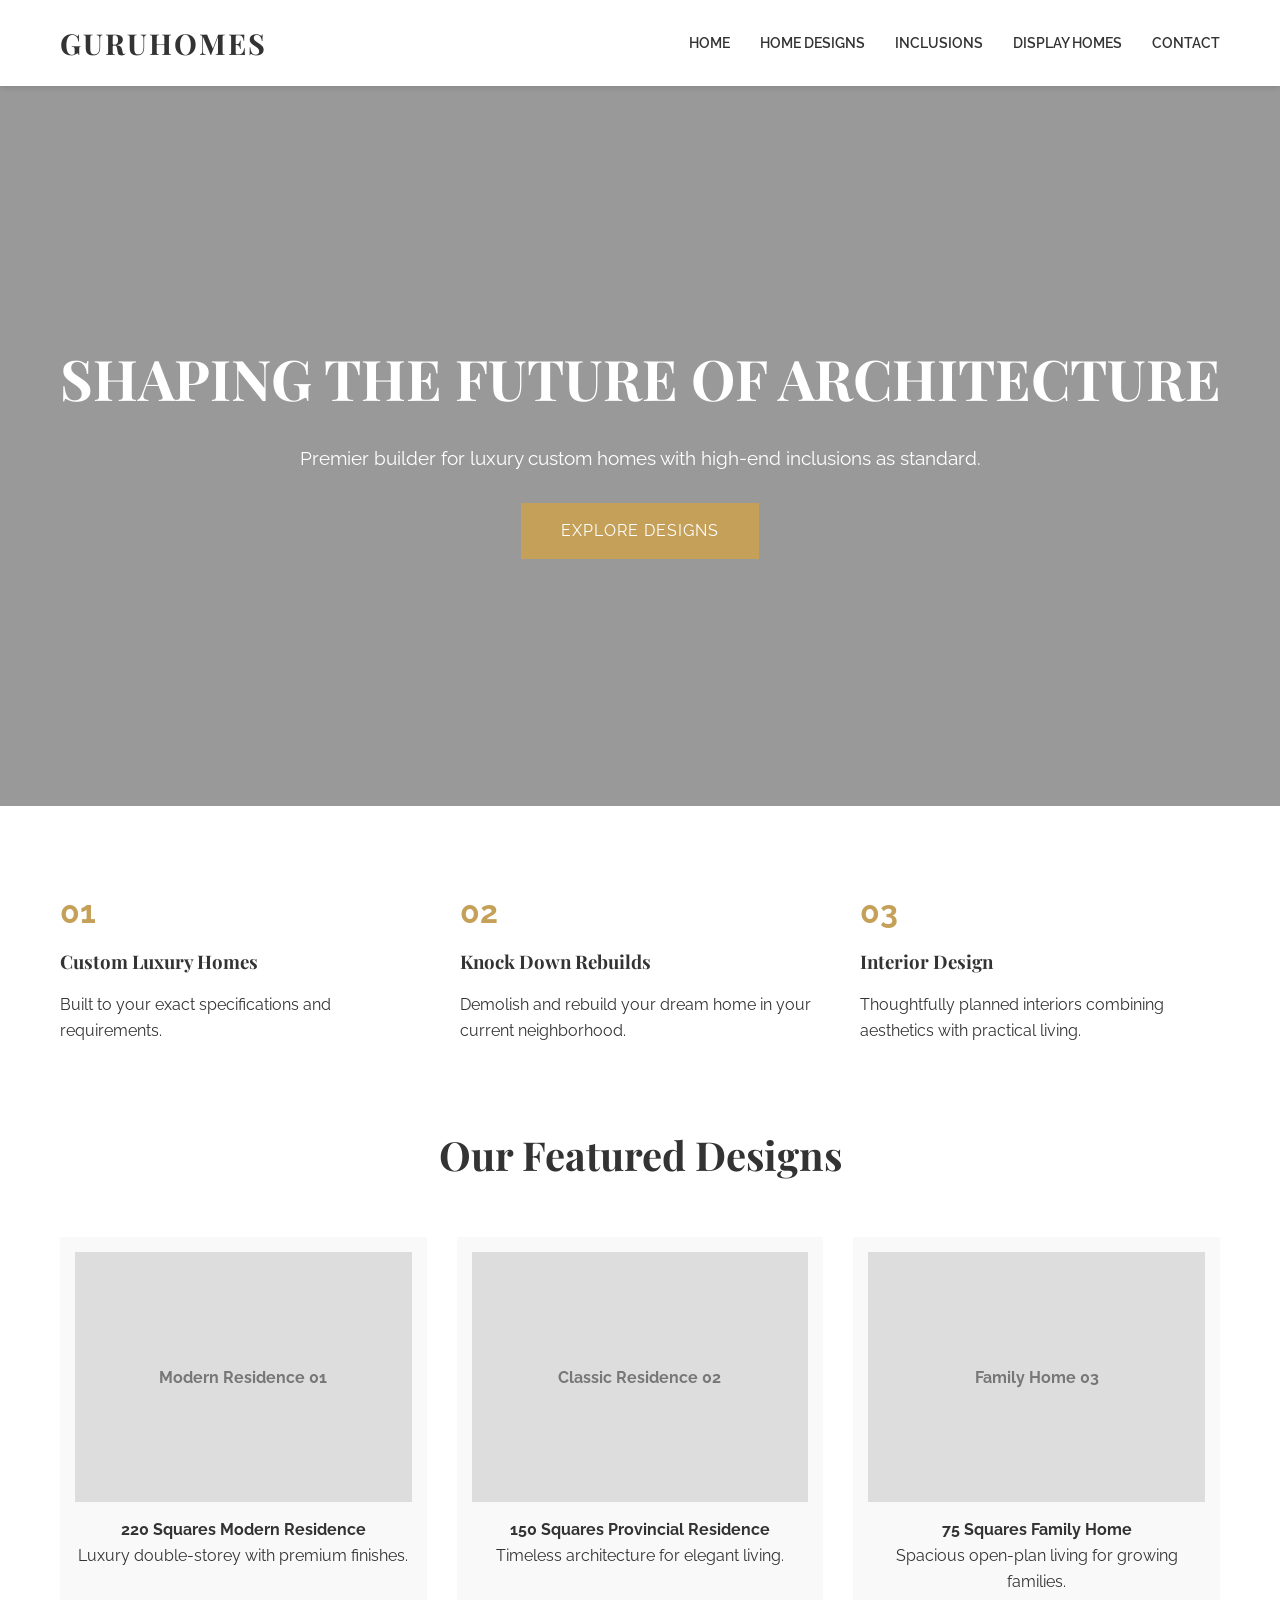
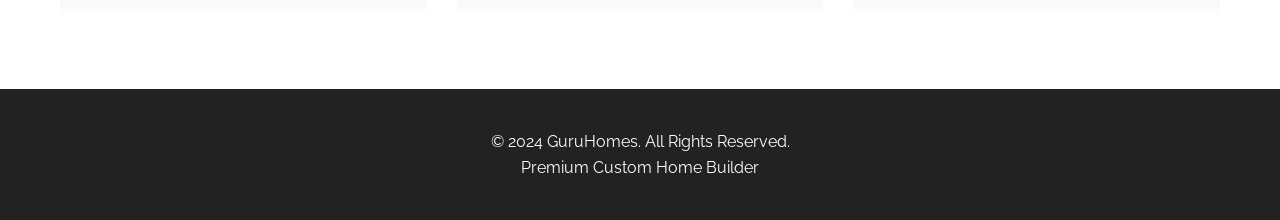
<file: Index.html>
<!DOCTYPE html>
<html lang="en">
<head>
    <meta charset="UTF-8">
    <meta name="viewport" content="width=device-width, initial-scale=1.0">
    <title>GuruHomes | Custom Luxury Home Builders</title>
    <link rel="stylesheet" href="style.css">
    <link href="https://fonts.googleapis.com/css2?family=Playfair+Display:wght@700&family=Raleway:wght@300;400;600&display=swap" rel="stylesheet">
</head>
<body>

    <header>
        <nav class="container">
            <div class="logo">GURUHOMES</div>
            <ul>
                <li><a href="#">Home</a></li>
                <li><a href="#">Home Designs</a></li>
                <li><a href="#">Inclusions</a></li>
                <li><a href="#">Display Homes</a></li>
                <li><a href="#">Contact</a></li>
            </ul>
        </nav>
    </header>

    <section class="hero">
        <div class="hero-content">
            <h1>SHAPING THE FUTURE OF ARCHITECTURE</h1>
            <p>Premier builder for luxury custom homes with high-end inclusions as standard.</p>
            <a href="#" class="btn">Explore Designs</a>
        </div>
    </section>

    <section class="services container">
        <div class="service-card">
            <span>01</span>
            <h3>Custom Luxury Homes</h3>
            <p>Built to your exact specifications and requirements.</p>
        </div>
        <div class="service-card">
            <span>02</span>
            <h3>Knock Down Rebuilds</h3>
            <p>Demolish and rebuild your dream home in your current neighborhood.</p>
        </div>
        <div class="service-card">
            <span>03</span>
            <h3>Interior Design</h3>
            <p>Thoughtfully planned interiors combining aesthetics with practical living.</p>
        </div>
    </section>

    <section class="gallery container">
        <h2 class="section-title">Our Featured Designs</h2>
        <div class="grid">
            <div class="design-item">
                <div class="placeholder-img">Modern Residence 01</div>
                <h4>220 Squares Modern Residence</h4>
                <p>Luxury double-storey with premium finishes.</p>
            </div>
            <div class="design-item">
                <div class="placeholder-img">Classic Residence 02</div>
                <h4>150 Squares Provincial Residence</h4>
                <p>Timeless architecture for elegant living.</p>
            </div>
            <div class="design-item">
                <div class="placeholder-img">Family Home 03</div>
                <h4>75 Squares Family Home</h4>
                <p>Spacious open-plan living for growing families.</p>
            </div>
        </div>
    </section>

    <footer>
        <div class="container footer-content">
            <p>&copy; 2024 GuruHomes. All Rights Reserved.</p>
            <p>Premium Custom Home Builder</p>
        </div>
    </footer>

</body>
</html>
</file>
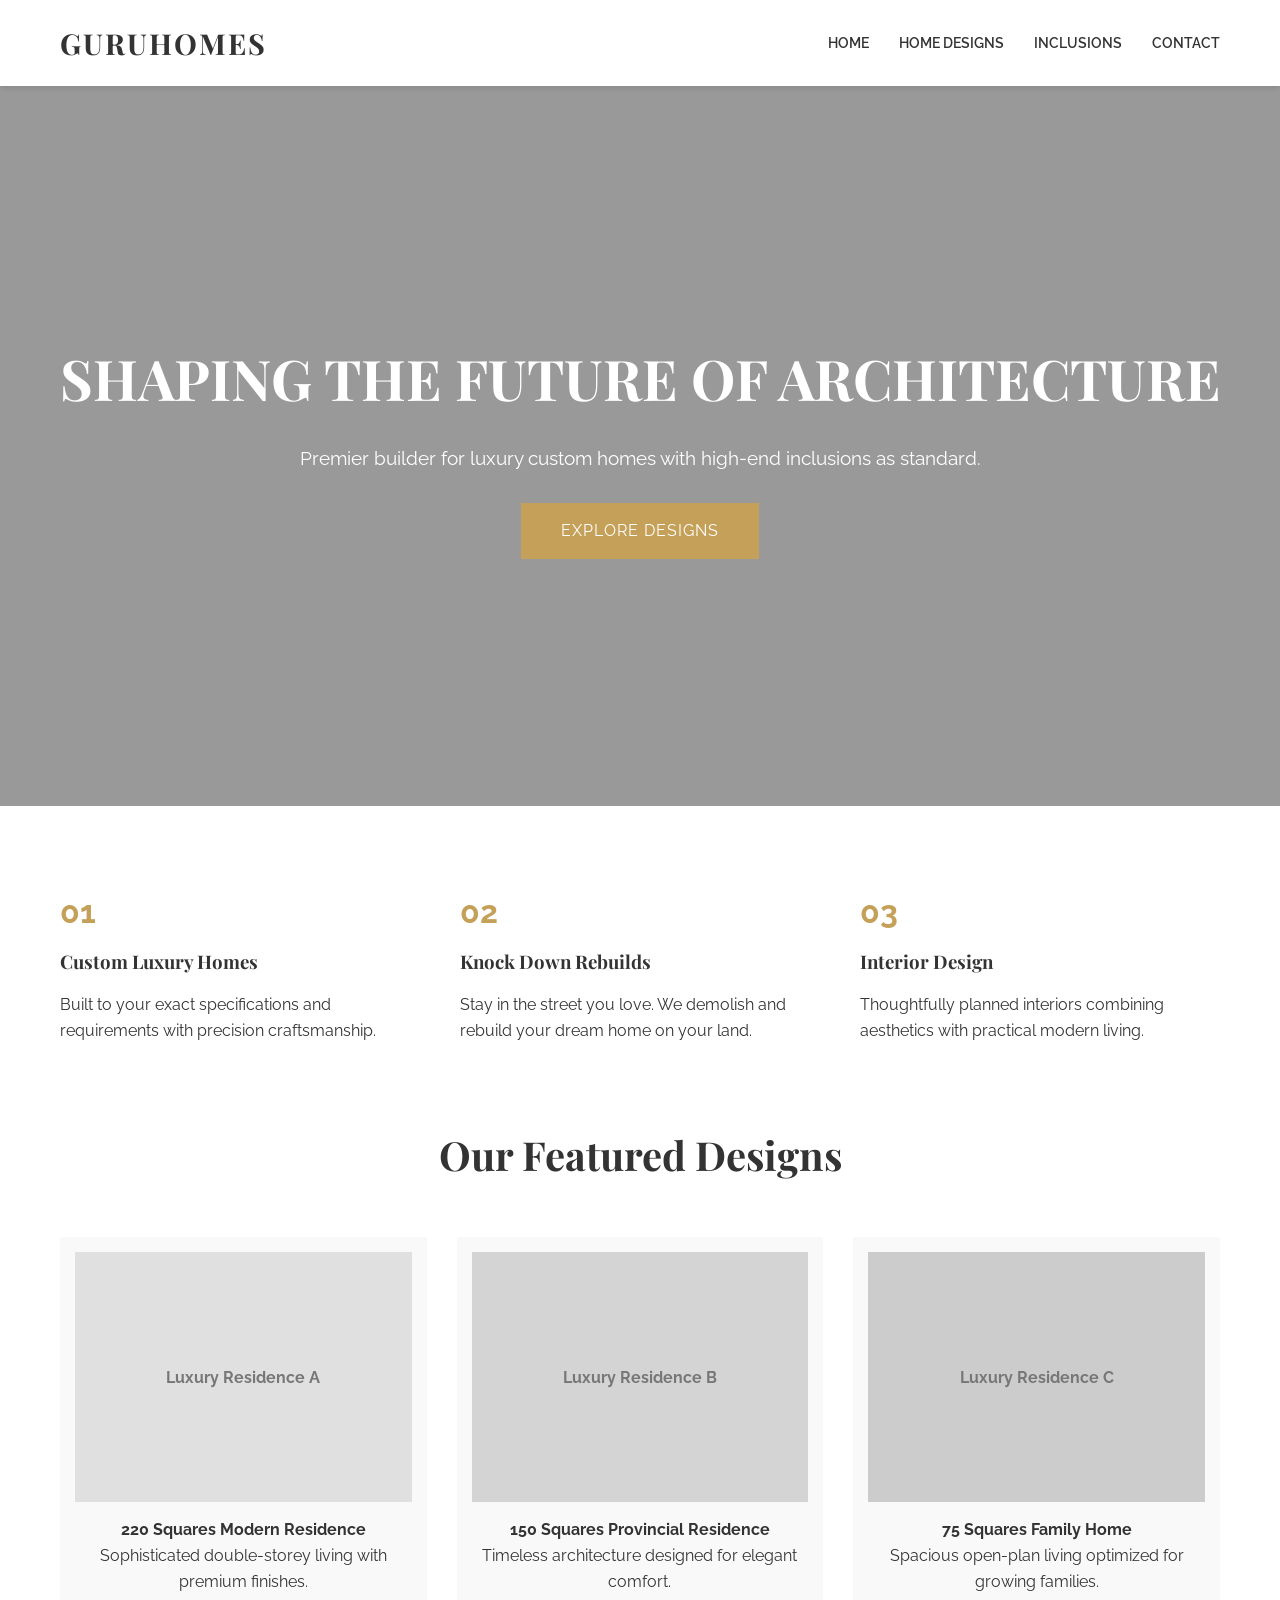
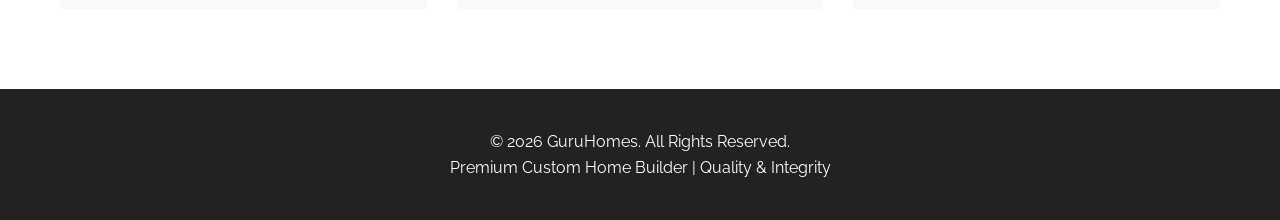
<file: index.html>
<!DOCTYPE html>
<html lang="en">
<head>
    <meta charset="UTF-8">
    <meta name="viewport" content="width=device-width, initial-scale=1.0">
    <title>GuruHomes | Custom Luxury Home Builders</title>
    <link rel="stylesheet" href="style.css">
    <!-- Google Fonts -->
    <link href="https://fonts.googleapis.com/css2?family=Playfair+Display:wght@700&family=Raleway:wght@300;400;600&display=swap" rel="stylesheet">
</head>
<body>

    <!-- Header / Navigation -->
    <header>
        <nav class="container">
            <div class="logo">GURUHOMES</div>
            <ul>
                <li><a href="/testweb/index.html">Home</a></li>
                <li><a href="/testweb/designs.html">Home Designs</a></li>
                <li><a href="/testweb/inclusions.html">Inclusions</a></li>
                <li><a href="/testweb/contact.html">Contact</a></li>
            </ul>
        </nav>
    </header>

    <!-- Hero Section -->
    <section id="home" class="hero">
        <div class="hero-content">
            <h1>SHAPING THE FUTURE OF ARCHITECTURE</h1>
            <p>Premier builder for luxury custom homes with high-end inclusions as standard.</p>
            <a href="/testweb/designs.html" class="btn">Explore Designs</a>
        </div>
    </section>

    <!-- Services Section -->
    <section class="services container">
        <div class="service-card">
            <span>01</span>
            <h3>Custom Luxury Homes</h3>
            <p>Built to your exact specifications and requirements with precision craftsmanship.</p>
        </div>
        <div class="service-card">
            <span>02</span>
            <h3>Knock Down Rebuilds</h3>
            <p>Stay in the street you love. We demolish and rebuild your dream home on your land.</p>
        </div>
        <div class="service-card">
            <span>03</span>
            <h3>Interior Design</h3>
            <p>Thoughtfully planned interiors combining aesthetics with practical modern living.</p>
        </div>
    </section>

    <!-- Featured Designs Gallery -->
    <section id="designs" class="gallery container">
        <h2 class="section-title">Our Featured Designs</h2>
        <div class="grid">
            <div class="design-item">
                <div class="placeholder-img" style="background: #e0e0e0;">Luxury Residence A</div>
                <h4>220 Squares Modern Residence</h4>
                <p>Sophisticated double-storey living with premium finishes.</p>
            </div>
            <div class="design-item">
                <div class="placeholder-img" style="background: #d4d4d4;">Luxury Residence B</div>
                <h4>150 Squares Provincial Residence</h4>
                <p>Timeless architecture designed for elegant comfort.</p>
            </div>
            <div class="design-item">
                <div class="placeholder-img" style="background: #cccccc;">Luxury Residence C</div>
                <h4>75 Squares Family Home</h4>
                <p>Spacious open-plan living optimized for growing families.</p>
            </div>
        </div>
    </section>

    <!-- Footer -->
    <footer id="contact">
        <div class="container footer-content">
            <p>&copy; 2026 GuruHomes. All Rights Reserved.</p>
            <p>Premium Custom Home Builder | Quality & Integrity</p>
        </div>
    </footer>

</body>
</html>
</file>
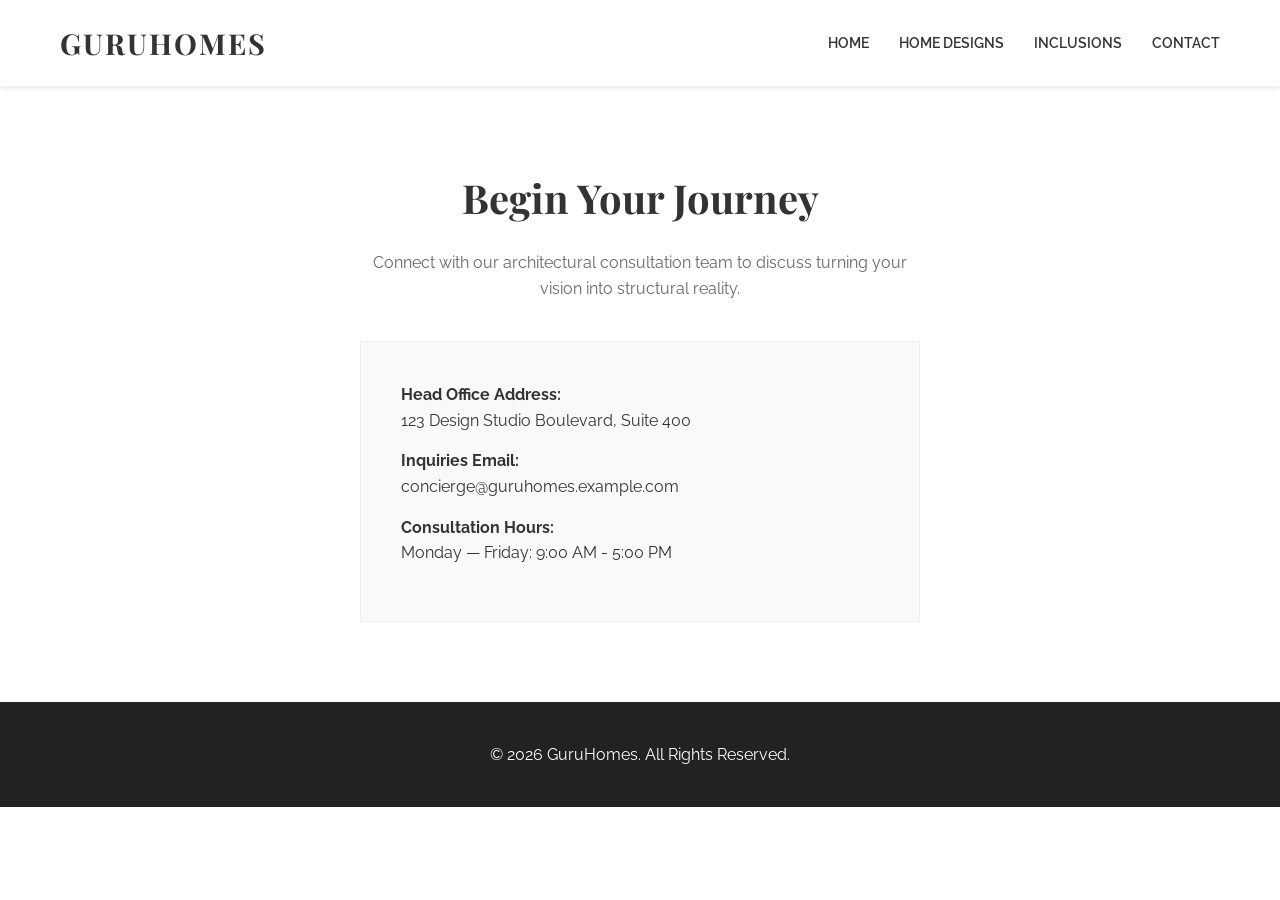
<file: contact.html>
<!DOCTYPE html>
<html lang="en">
<head>
    <meta charset="UTF-8">
    <meta name="viewport" content="width=device-width, initial-scale=1.0">
    <title>Contact Us | GuruHomes</title>
    <link rel="stylesheet" href="style.css">
    <link href="https://fonts.googleapis.com/css2?family=Playfair+Display:wght@700&family=Raleway:wght@300;400;600&display=swap" rel="stylesheet">
</head>
<body>
    <header>
        <nav class="container">
            <div class="logo">GURUHOMES</div>
            <ul>
                <li><a href="/testweb/index.html">Home</a></li>
                <li><a href="/testweb/designs.html">Home Designs</a></li>
                <li><a href="/testweb/inclusions.html">Inclusions</a></li>
                <li><a href="/testweb/contact.html">Contact</a></li>
            </ul>
        </nav>
    </header>

    <section class="container" style="padding: 80px 20px; max-width: 600px; text-align: center;">
        <h2 style="font-family: 'Playfair Display', serif; font-size: 2.5rem; margin-bottom: 20px;">Begin Your Journey</h2>
        <p style="margin-bottom: 40px; color: #666;">Connect with our architectural consultation team to discuss turning your vision into structural reality.</p>
        
        <div style="background: #f9f9f9; padding: 40px; border: 1px solid #eee; text-align: left;">
            <p style="margin-bottom: 15px;"><strong>Head Office Address:</strong><br>123 Design Studio Boulevard, Suite 400</p>
            <p style="margin-bottom: 15px;"><strong>Inquiries Email:</strong><br>concierge@guruhomes.example.com</p>
            <p style="margin-bottom: 15px;"><strong>Consultation Hours:</strong><br>Monday — Friday: 9:00 AM - 5:00 PM</p>
        </div>
    </section>

    <footer>
        <div class="container footer-content">
            <p>&copy; 2026 GuruHomes. All Rights Reserved.</p>
        </div>
    </footer>
</body>
</html>
</file>
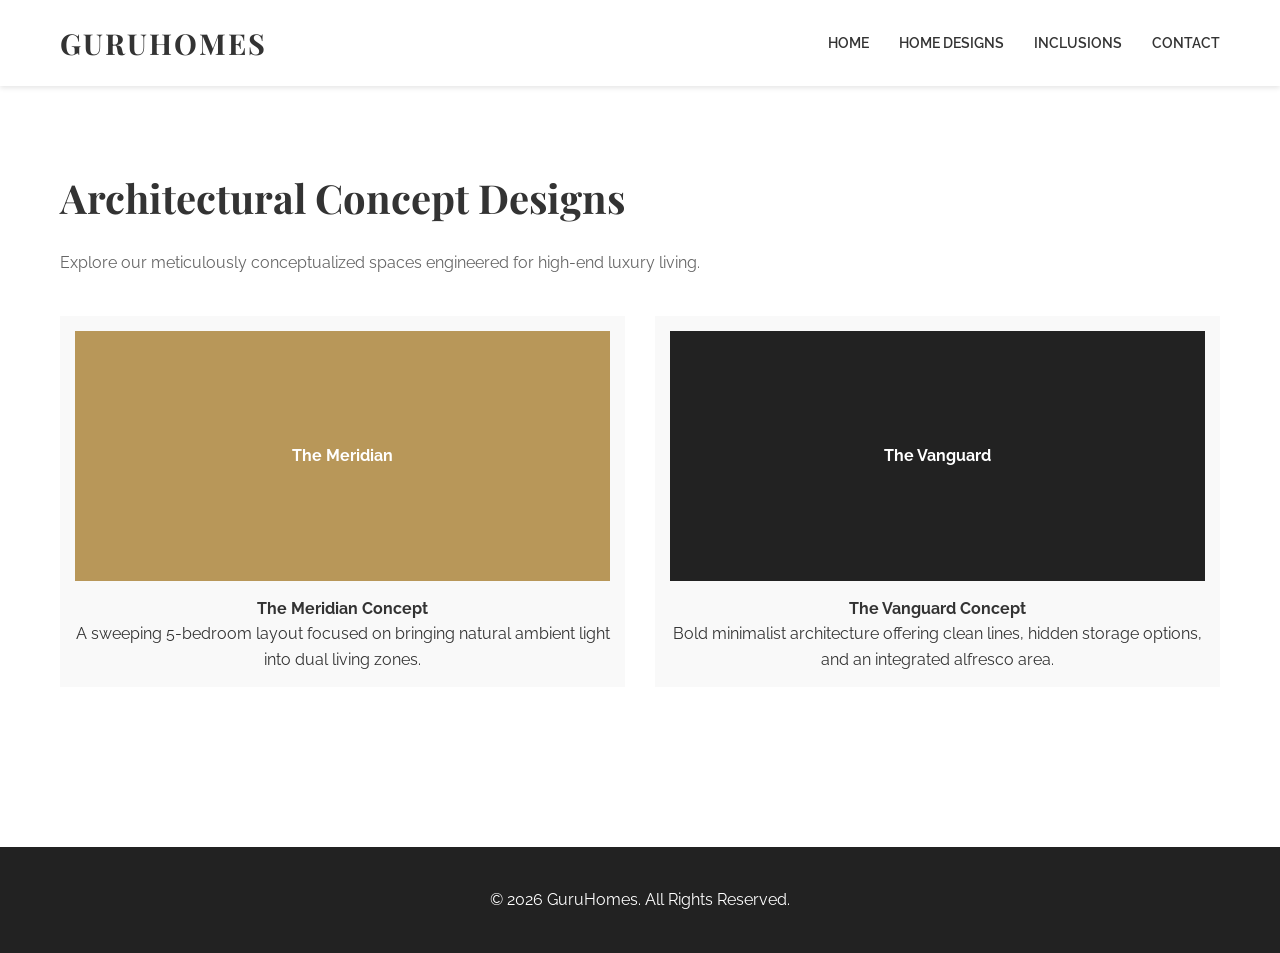
<file: designs.html>
<!DOCTYPE html>
<html lang="en">
<head>
    <meta charset="UTF-8">
    <meta name="viewport" content="width=device-width, initial-scale=1.0">
    <title>Our Designs | GuruHomes</title>
    <link rel="stylesheet" href="style.css">
    <link href="https://fonts.googleapis.com/css2?family=Playfair+Display:wght@700&family=Raleway:wght@300;400;600&display=swap" rel="stylesheet">
</head>
<body>
    <header>
        <nav class="container">
            <div class="logo">GURUHOMES</div>
            <ul>
                <li><a href="/testweb/index.html">Home</a></li>
                <li><a href="/testweb/designs.html">Home Designs</a></li>
                <li><a href="/testweb/inclusions.html">Inclusions</a></li>
                <li><a href="/testweb/contact.html">Contact</a></li>
            </ul>
        </nav>
    </header>

    <section class="container" style="padding: 80px 20px;">
        <h2 style="font-family: 'Playfair Display', serif; font-size: 2.5rem; margin-bottom: 20px;">Architectural Concept Designs</h2>
        <p style="margin-bottom: 40px; color: #666;">Explore our meticulously conceptualized spaces engineered for high-end luxury living.</p>
        
        <div class="grid">
            <div class="design-item">
                <div class="placeholder-img" style="background: #b89759; color: white;">The Meridian</div>
                <h4>The Meridian Concept</h4>
                <p>A sweeping 5-bedroom layout focused on bringing natural ambient light into dual living zones.</p>
            </div>
            <div class="design-item">
                <div class="placeholder-img" style="background: #222; color: white;">The Vanguard</div>
                <h4>The Vanguard Concept</h4>
                <p>Bold minimalist architecture offering clean lines, hidden storage options, and an integrated alfresco area.</p>
            </div>
        </div>
    </section>

    <footer>
        <div class="container footer-content">
            <p>&copy; 2026 GuruHomes. All Rights Reserved.</p>
        </div>
    </footer>
</body>
</html>
</file>
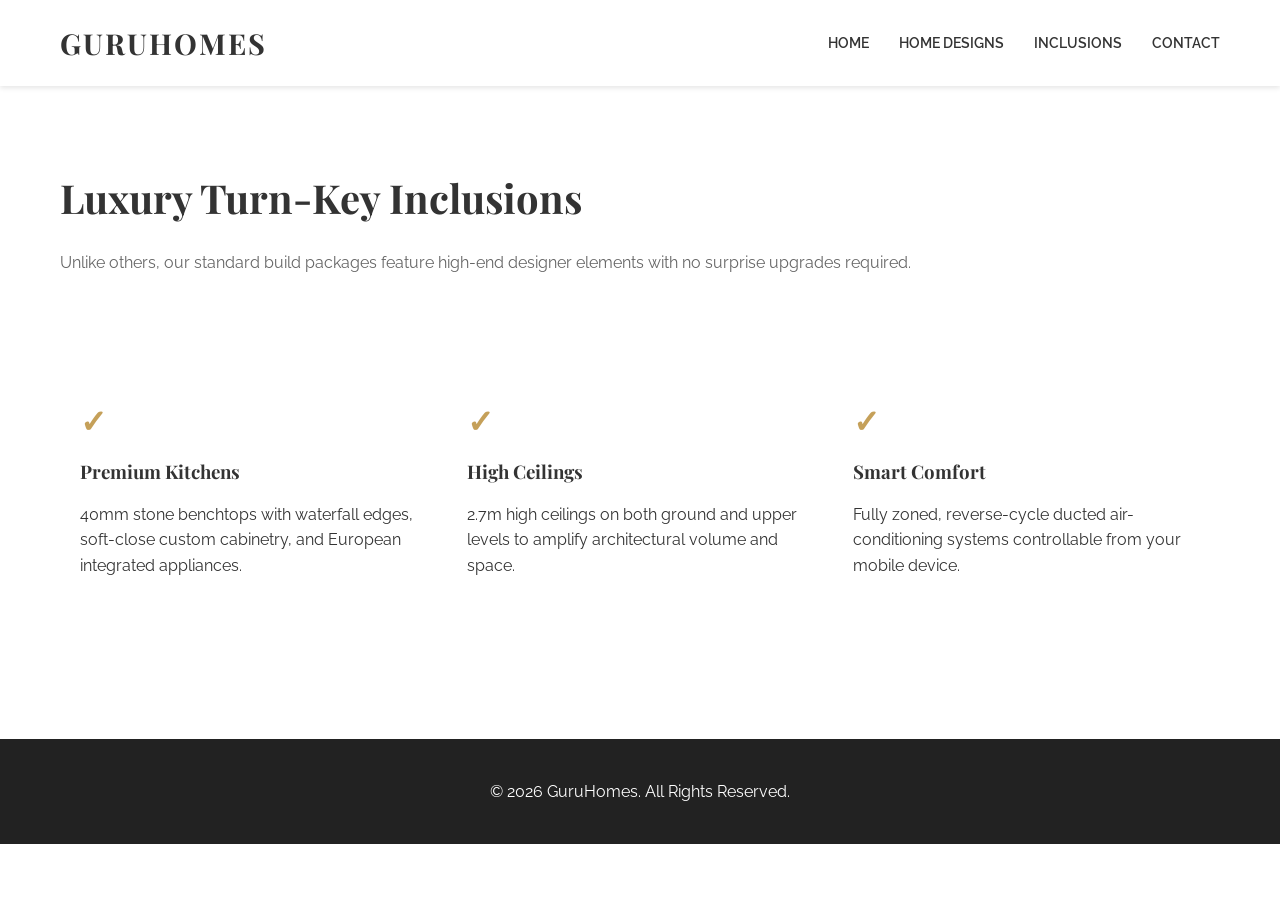
<file: inclusions.html>
<!DOCTYPE html>
<html lang="en">
<head>
    <meta charset="UTF-8">
    <meta name="viewport" content="width=device-width, initial-scale=1.0">
    <title>Premium Inclusions | GuruHomes</title>
    <link rel="stylesheet" href="style.css">
    <link href="https://fonts.googleapis.com/css2?family=Playfair+Display:wght@700&family=Raleway:wght@300;400;600&display=swap" rel="stylesheet">
</head>
<body>
    <header>
        <nav class="container">
            <div class="logo">GURUHOMES</div>
            <ul>
                <li><a href="/testweb/index.html">Home</a></li>
                <li><a href="/testweb/designs.html">Home Designs</a></li>
                <li><a href="/testweb/inclusions.html">Inclusions</a></li>
                <li><a href="/testweb/contact.html">Contact</a></li>
            </ul>
        </nav>
    </header>

    <section class="container" style="padding: 80px 20px;">
        <h2 style="font-family: 'Playfair Display', serif; font-size: 2.5rem; margin-bottom: 20px;">Luxury Turn-Key Inclusions</h2>
        <p style="margin-bottom: 40px; color: #666;">Unlike others, our standard build packages feature high-end designer elements with no surprise upgrades required.</p>
        
        <div class="services">
            <div class="service-card">
                <span style="color: #c5a059;">✓</span>
                <h3>Premium Kitchens</h3>
                <p>40mm stone benchtops with waterfall edges, soft-close custom cabinetry, and European integrated appliances.</p>
            </div>
            <div class="service-card">
                <span style="color: #c5a059;">✓</span>
                <h3>High Ceilings</h3>
                <p>2.7m high ceilings on both ground and upper levels to amplify architectural volume and space.</p>
            </div>
            <div class="service-card">
                <span style="color: #c5a059;">✓</span>
                <h3>Smart Comfort</h3>
                <p>Fully zoned, reverse-cycle ducted air-conditioning systems controllable from your mobile device.</p>
            </div>
        </div>
    </section>

    <footer>
        <div class="container footer-content">
            <p>&copy; 2026 GuruHomes. All Rights Reserved.</p>
        </div>
    </footer>
</body>
</html>
</file>
<file: style.css>
/* General Reset */
* {
    margin: 0;
    padding: 0;
    box-sizing: border-box;
}

body {
    font-family: 'Raleway', sans-serif;
    line-height: 1.6;
    color: #333;
}

.container {
    max-width: 1200px;
    margin: 0 auto;
    padding: 0 20px;
}

/* Header */
header {
    background: #fff;
    padding: 20px 0;
    box-shadow: 0 2px 5px rgba(0,0,0,0.1);
    position: sticky;
    top: 0;
    z-index: 1000;
}

nav {
    display: flex;
    justify-content: space-between;
    align-items: center;
}

.logo {
    font-family: 'Playfair Display', serif;
    font-size: 1.8rem;
    font-weight: bold;
    letter-spacing: 2px;
}

nav ul {
    display: flex;
    list-style: none;
}

nav ul li {
    margin-left: 30px;
}

nav ul li a {
    text-decoration: none;
    color: #333;
    font-weight: 600;
    font-size: 0.9rem;
    text-transform: uppercase;
}

/* Hero Section */
.hero {
    height: 80vh;
    background: linear-gradient(rgba(0,0,0,0.4), rgba(0,0,0,0.4)), url('https://via.placeholder.com/1920x1080') no-repeat center center/cover;
    display: flex;
    align-items: center;
    justify-content: center;
    text-align: center;
    color: #fff;
}

.hero-content h1 {
    font-family: 'Playfair Display', serif;
    font-size: 3.5rem;
    margin-bottom: 20px;
}

.hero-content p {
    font-size: 1.2rem;
    margin-bottom: 30px;
}

.btn {
    display: inline-block;
    padding: 15px 40px;
    background: #c5a059; /* Luxury Gold Tone */
    color: #fff;
    text-decoration: none;
    text-transform: uppercase;
    letter-spacing: 1px;
    transition: background 0.3s;
}

.btn:hover {
    background: #a38245;
}

/* Services */
.services {
    display: flex;
    gap: 40px;
    padding: 80px 20px;
}

.service-card {
    flex: 1;
}

.service-card span {
    font-size: 2rem;
    color: #c5a059;
    font-weight: bold;
    display: block;
    margin-bottom: 10px;
}

.service-card h3 {
    margin-bottom: 15px;
    font-family: 'Playfair Display', serif;
}

/* Gallery */
.section-title {
    text-align: center;
    font-family: 'Playfair Display', serif;
    font-size: 2.5rem;
    margin-bottom: 50px;
}

.grid {
    display: grid;
    grid-template-columns: repeat(auto-fit, minmax(300px, 1fr));
    gap: 30px;
    margin-bottom: 80px;
}

.design-item {
    background: #f9f9f9;
    padding: 15px;
    text-align: center;
}

.placeholder-img {
    height: 250px;
    background: #ddd;
    display: flex;
    align-items: center;
    justify-content: center;
    margin-bottom: 15px;
    font-weight: bold;
    color: #777;
}

/* Footer */
footer {
    background: #222;
    color: #fff;
    padding: 40px 0;
    text-align: center;
}
</file>
